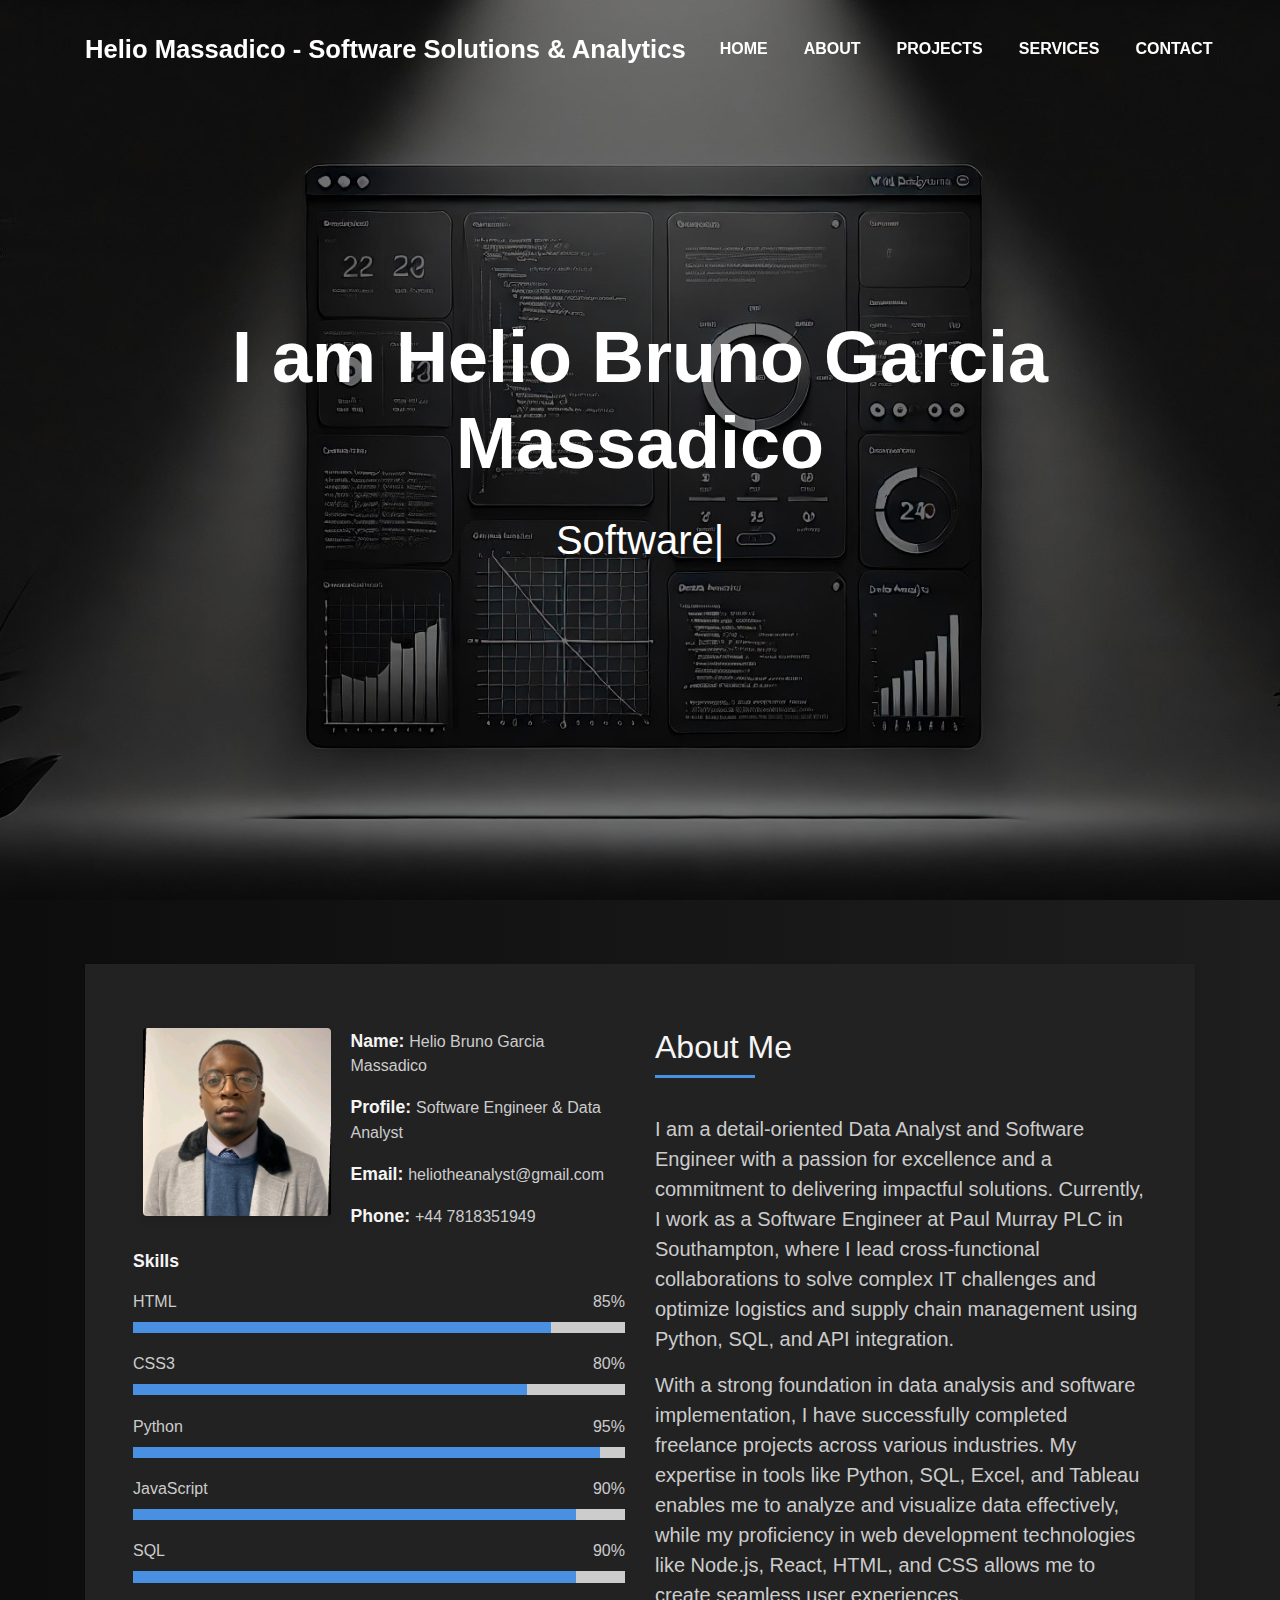
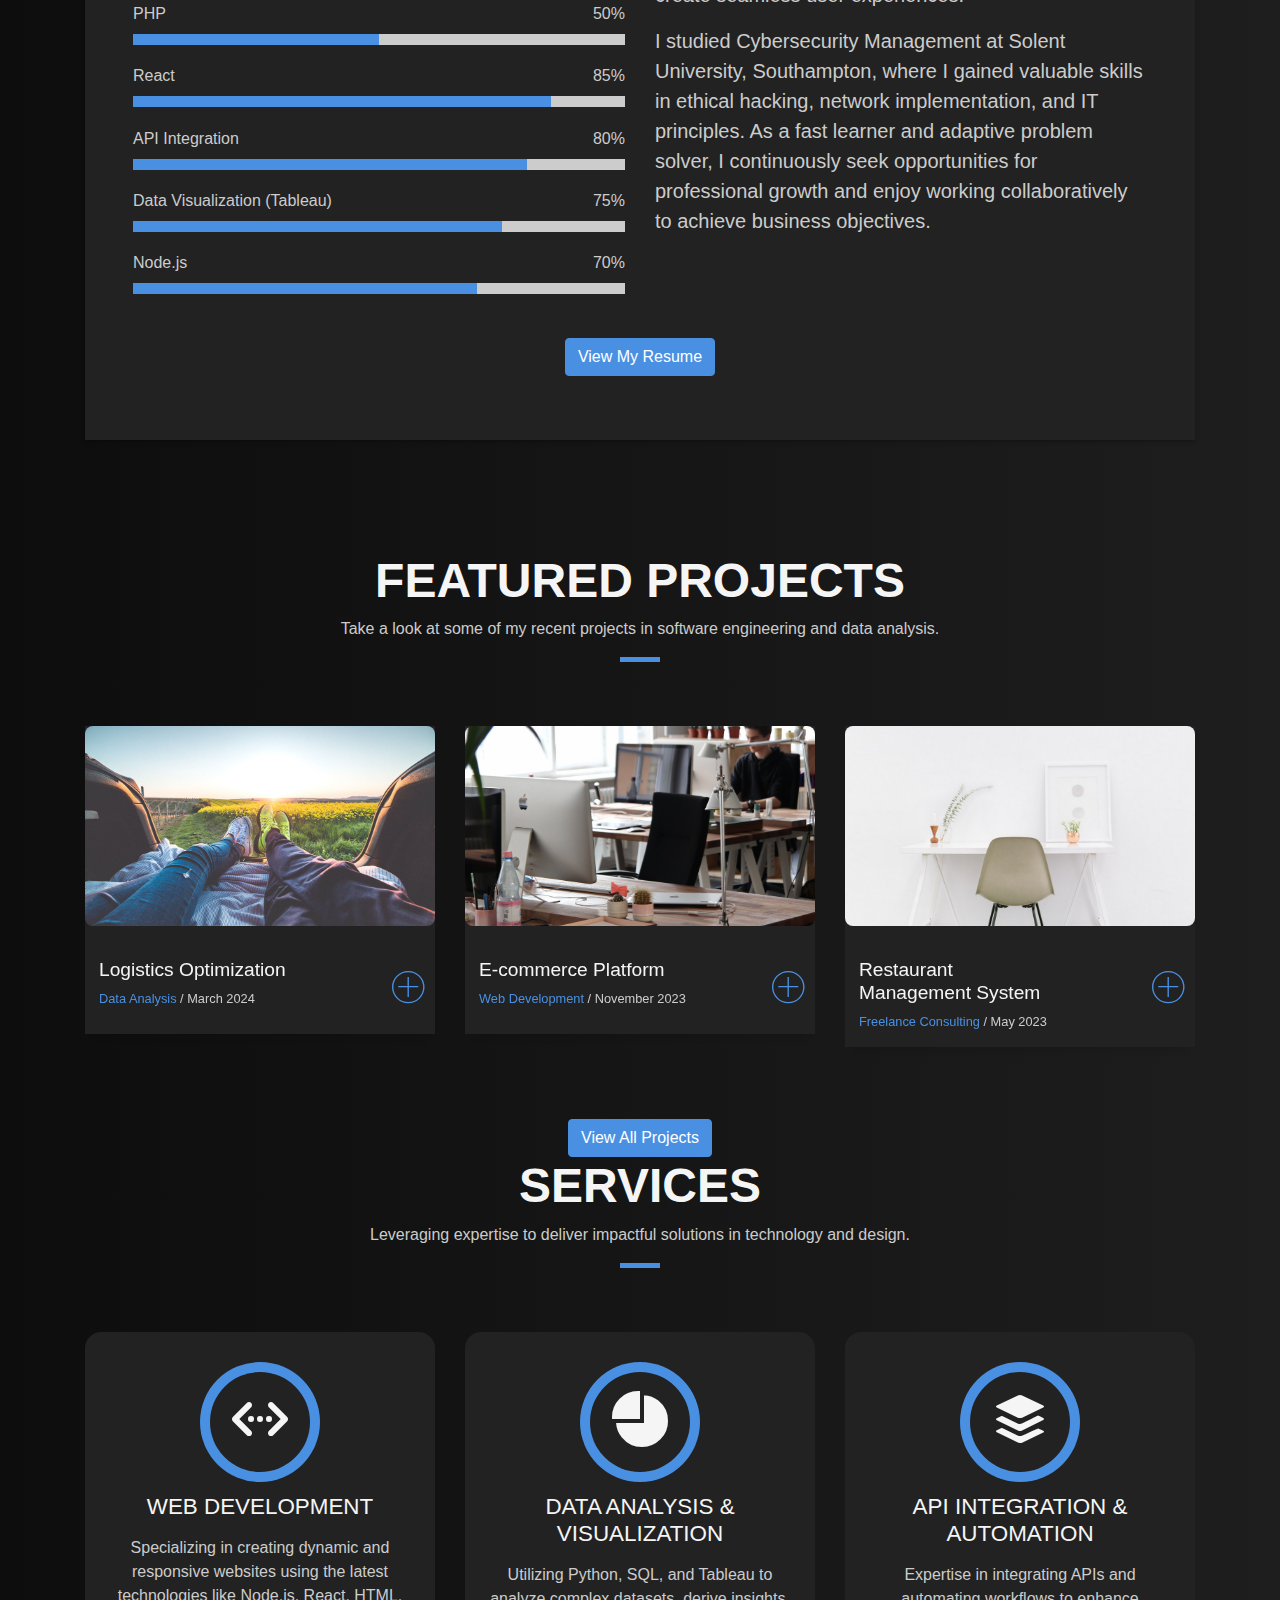
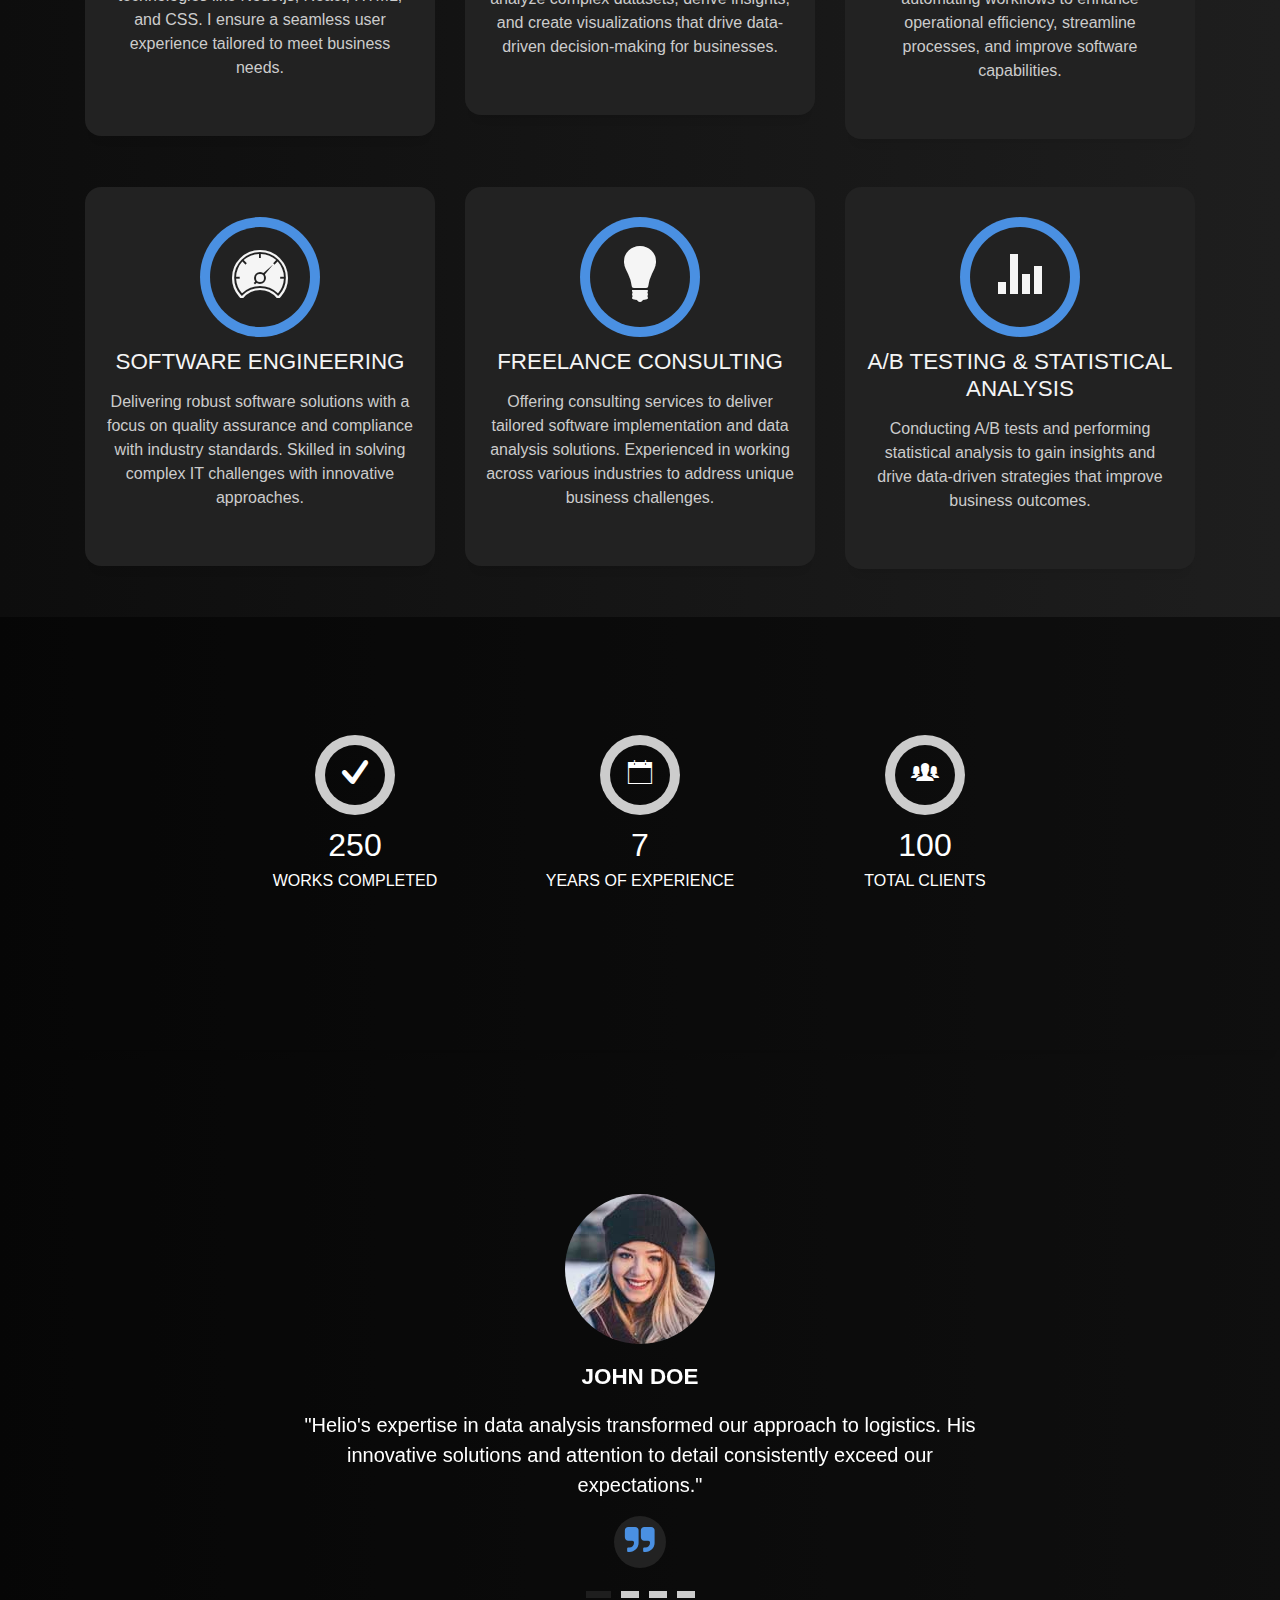
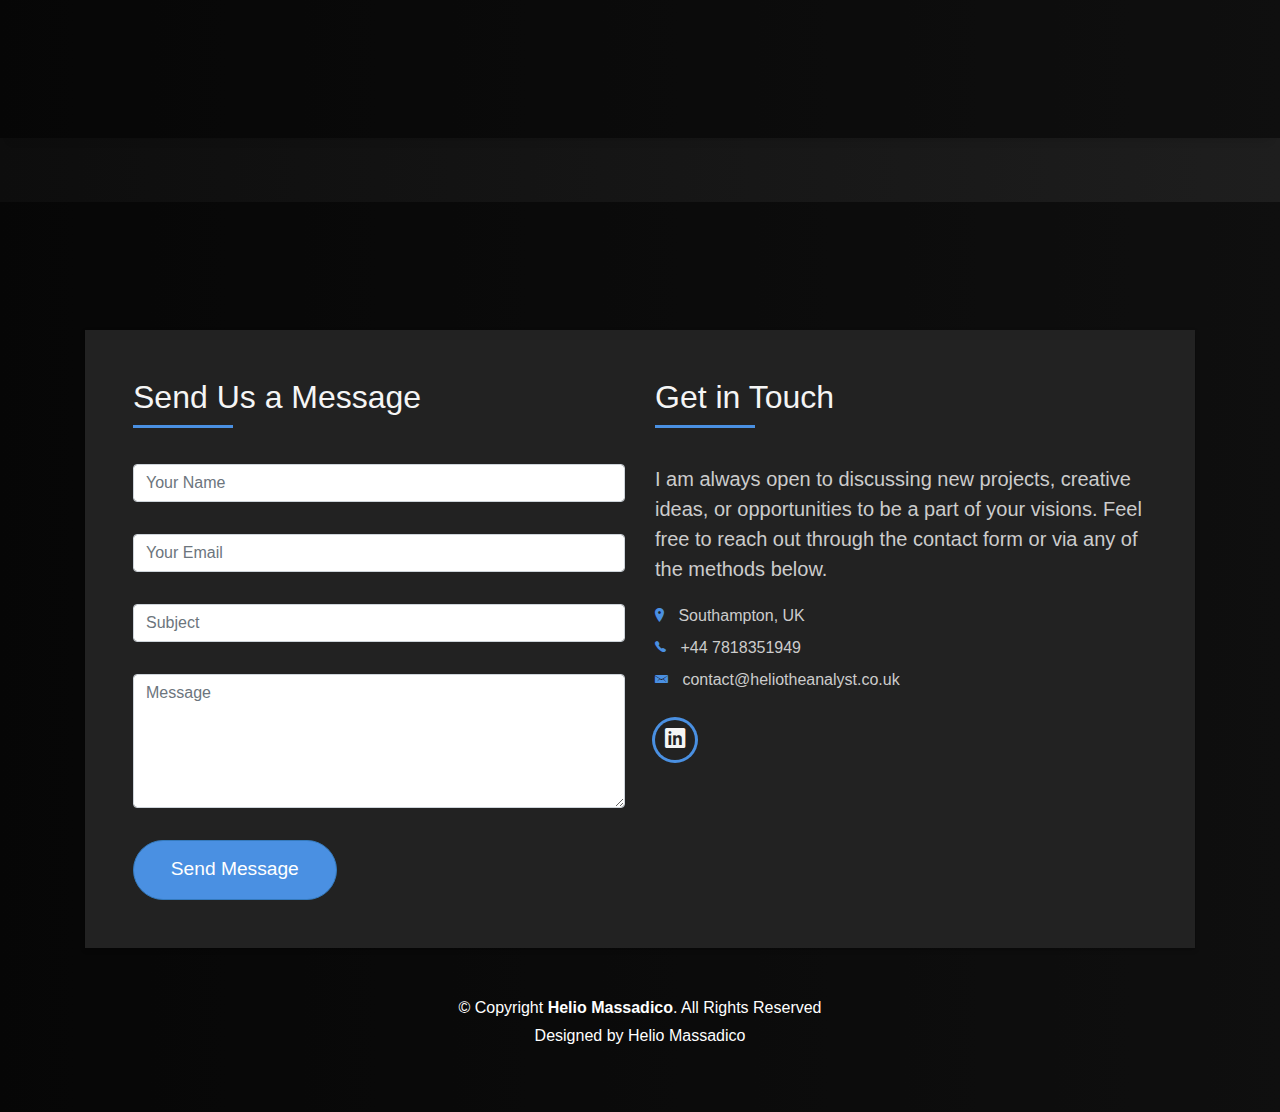
<file: index.html>
<!DOCTYPE html>
<html lang="en">

<head>
    <meta charset="utf-8">
    <title>Helio Massadico - Software Solutions & Analytics</title>
    <meta content="width=device-width, initial-scale=1.0" name="viewport">
    <meta content="Portfolio of Helio Garcia Massadico, showcasing software engineering and data analysis expertise"
        name="keywords">
    <meta
        content="Explore the professional portfolio of Helio Garcia Massadico, featuring innovative software solutions and data analytics projects."
        name="description">

    <!-- Favicons -->
    <link href="img/favicon_hm.ico" rel="icon">
    <link href="img/favicon_hm.ico" rel="favicon_hm">

    <!-- Bootstrap CSS File -->
    <link href="lib/bootstrap/css/bootstrap.min.css" rel="stylesheet">

    <!-- Libraries CSS Files -->
    <link href="lib/font-awesome/css/font-awesome.min.css" rel="stylesheet">
    <link href="lib/animate/animate.min.css" rel="stylesheet">
    <link href="lib/ionicons/css/ionicons.min.css" rel="stylesheet">
    <link href="lib/owlcarousel/assets/owl.carousel.min.css" rel="stylesheet">
    <link href="lib/lightbox/css/lightbox.min.css" rel="stylesheet">

    <!-- Main Stylesheet File -->
    <link href="css/style.css" rel="stylesheet">
</head>

<body id="page-top">

    <!--/ Nav Start /-->
    <nav class="navbar navbar-b navbar-trans navbar-expand-md fixed-top" id="mainNav">
        <div class="container">
            <a class="navbar-brand js-scroll" href="#page-top">Helio Massadico - Software Solutions & Analytics</a>
            <button class="navbar-toggler collapsed" type="button" data-toggle="collapse" data-target="#navbarDefault"
                aria-controls="navbarDefault" aria-expanded="false" aria-label="Toggle navigation">
                <span></span>
                <span></span>
                <span></span>
            </button>
            <div class="navbar-collapse collapse justify-content-end" id="navbarDefault">
                <ul class="navbar-nav">
                    <li class="nav-item">
                        <a class="nav-link js-scroll" href="index.html">Home</a>
                    </li>
                    <li class="nav-item">
                        <a class="nav-link js-scroll" href="index.html#about">About</a>
                    </li>
                    <li class="nav-item">
                        <a class="nav-link js-scroll " href="index.html#work">Projects</a>
                    </li>
                    <li class="nav-item">
                        <a class="nav-link js-scroll" href="index.html#service">Services</a>
                    </li>
                    <li class="nav-item">
                        <a class="nav-link js-scroll" href="index.html#contact">Contact</a>
                    </li>
                </ul>
            </div>
        </div>
    </nav>
    <!--/ Nav End /-->

    <!--/ Intro Skew Star /-->
    <div id="home" class="intro route bg-image" style="background-image: url(img/intro-bg.jpg)">
        <div class="overlay-itro"></div>
        <div class="intro-content display-table">
            <div class="table-cell">
                <div class="container">
                    <!--<p class="display-6 color-d">Hello, world!</p>-->
                    <h1 class="intro-title mb-4">I am Helio Bruno Garcia Massadico</h1>
                    <p class="intro-subtitle"><span class="text-slider-items">Software Engineer, Data Analyst, Python
                            Developer, SQL Expert, Web Developer, Freelance Consultant</span><strong
                            class="text-slider"></strong></p>
                    <!-- <p class="pt-3"><a class="btn btn-primary btn js-scroll px-4" href="#about" role="button">Learn More</a></p> -->
                </div>
            </div>
        </div>
    </div>
    <!--/ Intro Skew End /-->

    <section id="about" class="about-mf sect-pt4 route">
        <div class="container">
            <div class="row">
                <div class="col-sm-12">
                    <div id="box-shadow-container" class="box-shadow-full">
                        <div class="row">
                            <div class="col-md-6">
                                <div class="row">
                                    <div class="col-sm-6 col-md-5">
                                        <div class="about-img">
                                            <img src="img/me.jpg" class="img-fluid rounded b-shadow-a"
                                                alt="Photo of Helio Bruno Garcia Massadico, Software Engineer and Data Analyst">
                                        </div>
                                    </div>
                                    <div class="col-sm-6 col-md-7">
                                        <div class="about-info">
                                            <p><span class="title-s">Name: </span> <span>Helio Bruno Garcia
                                                    Massadico</span></p>
                                            <p><span class="title-s">Profile: </span> <span>Software Engineer & Data
                                                    Analyst</span></p>
                                            <p><span class="title-s">Email: </span>
                                                <span>heliotheanalyst@gmail.com</span>
                                            </p>
                                            <p><span class="title-s">Phone: </span> <span>+44 7818351949</span></p>
                                        </div>
                                    </div>
                                </div>
                                <div class="skill-mf">
                                    <p class="title-s">Skills</p>
                                    <span>HTML</span> <span class="pull-right">85%</span>
                                    <div class="progress">
                                        <div class="progress-bar" role="progressbar" style="width: 85%;"
                                            aria-valuenow="85" aria-valuemin="0" aria-valuemax="100"></div>
                                    </div>
                                    <span>CSS3</span> <span class="pull-right">80%</span>
                                    <div class="progress">
                                        <div class="progress-bar" role="progressbar" style="width: 80%"
                                            aria-valuenow="80" aria-valuemin="0" aria-valuemax="100"></div>
                                    </div>
                                    <span>Python</span> <span class="pull-right">95%</span>
                                    <div class="progress">
                                        <div class="progress-bar" role="progressbar" style="width: 95%"
                                            aria-valuenow="95" aria-valuemin="0" aria-valuemax="100"></div>
                                    </div>
                                    <span>JavaScript</span> <span class="pull-right">90%</span>
                                    <div class="progress">
                                        <div class="progress-bar" role="progressbar" style="width: 90%"
                                            aria-valuenow="90" aria-valuemin="0" aria-valuemax="100"></div>
                                    </div>
                                    <span>SQL</span> <span class="pull-right">90%</span>
                                    <div class="progress">
                                        <div class="progress-bar" role="progressbar" style="width: 90%"
                                            aria-valuenow="90" aria-valuemin="0" aria-valuemax="100"></div>
                                    </div>
                                    <span>PHP</span> <span class="pull-right">50%</span>
                                    <div class="progress">
                                        <div class="progress-bar" role="progressbar" style="width: 50%"
                                            aria-valuenow="50" aria-valuemin="0" aria-valuemax="100"></div>
                                    </div>
                                    <span>React</span> <span class="pull-right">85%</span>
                                    <div class="progress">
                                        <div class="progress-bar" role="progressbar" style="width: 85%"
                                            aria-valuenow="85" aria-valuemin="0" aria-valuemax="100"></div>
                                    </div>
                                    <span>API Integration</span> <span class="pull-right">80%</span>
                                    <div class="progress">
                                        <div class="progress-bar" role="progressbar" style="width: 80%"
                                            aria-valuenow="80" aria-valuemin="0" aria-valuemax="100"></div>
                                    </div>
                                    <span>Data Visualization (Tableau)</span> <span class="pull-right">75%</span>
                                    <div class="progress">
                                        <div class="progress-bar" role="progressbar" style="width: 75%"
                                            aria-valuenow="75" aria-valuemin="0" aria-valuemax="100"></div>
                                    </div>
                                    <span>Node.js</span> <span class="pull-right">70%</span>
                                    <div class="progress">
                                        <div class="progress-bar" role="progressbar" style="width: 70%"
                                            aria-valuenow="70" aria-valuemin="0" aria-valuemax="100"></div>
                                    </div>
                                </div>
                            </div>
                            <div class="col-md-6">
                                <div class="about-me pt-4 pt-md-0">
                                    <div class="title-box-2">
                                        <h5 class="title-left">
                                            About Me
                                        </h5>
                                    </div>
                                    <p class="lead">
                                        I am a detail-oriented Data Analyst and Software Engineer with a passion for
                                        excellence and a commitment to delivering impactful solutions. Currently, I work
                                        as a Software Engineer at Paul Murray PLC in Southampton, where I lead
                                        cross-functional collaborations to solve complex IT challenges and optimize
                                        logistics and supply chain management using Python, SQL, and API integration.
                                    </p>
                                    <p class="lead">
                                        With a strong foundation in data analysis and software implementation, I have
                                        successfully completed freelance projects across various industries. My
                                        expertise in tools like Python, SQL, Excel, and Tableau enables me to analyze
                                        and visualize data effectively, while my proficiency in web development
                                        technologies like Node.js, React, HTML, and CSS allows me to create seamless
                                        user experiences.
                                    </p>
                                    <p class="lead">
                                        I studied Cybersecurity Management at Solent University, Southampton, where I
                                        gained valuable skills in ethical hacking, network implementation, and IT
                                        principles. As a fast learner and adaptive problem solver, I continuously seek
                                        opportunities for professional growth and enjoy working collaboratively to
                                        achieve business objectives.
                                    </p>
                                    <!-- Additional content -->
                                </div>
                            </div>
                        </div>
                        <!-- Resume view button -->
                        <div class="pdf-reader mt-4 text-center">
                            <button id="viewResumeBtn" type="button" class="btn btn-primary" data-toggle="modal" data-target="#resumeModal">
                                View My Resume
                            </button>
    
                            <!-- Modal -->
                            <div class="modal fade show" id="resumeModal" tabindex="-1" role="dialog"
                                aria-labelledby="resumeModalLabel" aria-hidden="true">
                                <div class="modal-dialog modal-xl modal-dialog-centered" role="document">
                                    <div class="modal-content">
                                        <div class="modal-header">
                                            <h5 class="modal-title" id="resumeModalLabel">My Resume</h5>
                                            <button type="button" class="close" data-dismiss="modal" aria-label="Close">
                                                <span aria-hidden="true">&times;</span>
                                            </button>
                                        </div>
                                        <div class="modal-content">
                                            <div class="embed-responsive embed-responsive-16by9">
                                                <iframe class="embed-responsive-item" src="img/FINAL CV.pdf" allowfullscreen></iframe>
                                              </div>
                                        </div>
                                    </div>
                                </div>
                            </div>
                        </div>
                        <!-- End of resume view button -->
                    </div>
                </div>
            </div>
        </div>
    </section>


    <!--/ Section Projects Start /-->
    <section id="work" class="portfolio-mf sect-pt4 route">
        <div class="container">
            <div class="row">
                <div class="col-sm-12">
                    <div class="title-box text-center">
                        <h3 class="title-a">
                            Featured Projects
                        </h3>
                        <p class="subtitle-a">
                            Take a look at some of my recent projects in software engineering and data analysis.
                        </p>
                        <div class="line-mf"></div>
                    </div>
                </div>
            </div>
            <div class="row">
                <!-- Project 1 -->
                <div class="col-md-4">
                    <div class="work-box">
                        <a href="img/post-1.jpg" data-lightbox="gallery-mf">
                            <div class="work-img">
                                <img src="img/post-1.jpg" alt="Logistics Optimization" class="img-fluid">
                            </div>
                            <div class="work-content">
                                <div class="row">
                                    <div class="col-sm-8">
                                        <h2 class="w-title">Logistics Optimization</h2>
                                        <div class="w-more">
                                            <span class="w-ctegory">Data Analysis</span> / <span class="w-date">March
                                                2024</span>
                                        </div>
                                    </div>
                                    <div class="col-sm-4">
                                        <div class="w-like">
                                            <span class="ion-ios-plus-outline"></span>
                                        </div>
                                    </div>
                                </div>
                            </div>
                        </a>
                    </div>
                </div>
                <!-- Project 2 -->
                <div class="col-md-4">
                    <div class="work-box">
                        <a href="img/post-3.jpg" data-lightbox="gallery-mf">
                            <div class="work-img">
                                <img src="img/post-3.jpg" alt="E-commerce Platform" class="img-fluid">
                            </div>
                            <div class="work-content">
                                <div class="row">
                                    <div class="col-sm-8">
                                        <h2 class="w-title">E-commerce Platform</h2>
                                        <div class="w-more">
                                            <span class="w-ctegory">Web Development</span> / <span
                                                class="w-date">November 2023</span>
                                        </div>
                                    </div>
                                    <div class="col-sm-4">
                                        <div class="w-like">
                                            <span class="ion-ios-plus-outline"></span>
                                        </div>
                                    </div>
                                </div>
                            </div>
                        </a>
                    </div>
                </div>
                <!-- Project 3 -->
                <div class="col-md-4">
                    <div class="work-box">
                        <a href="img/work-2.jpg" data-lightbox="gallery-mf">
                            <div class="work-img">
                                <img src="img/work-2.jpg" alt="Restaurant Management System" class="img-fluid">
                            </div>
                            <div class="work-content">
                                <div class="row">
                                    <div class="col-sm-8">
                                        <h2 class="w-title">Restaurant Management System</h2>
                                        <div class="w-more">
                                            <span class="w-ctegory">Freelance Consulting</span> / <span
                                                class="w-date">May 2023</span>
                                        </div>
                                    </div>
                                    <div class="col-sm-4">
                                        <div class="w-like">
                                            <span class="ion-ios-plus-outline"></span>
                                        </div>
                                    </div>
                                </div>
                            </div>
                        </a>
                    </div>
                </div>
            </div>
            <div class="row">
                <div class="col-md-12 text-center mt-4">
                    <a href="projects.html" class="btn btn-primary">View All Projects</a>
                </div>
            </div>
        </div>
    </section>
    <!--/ Section Projects End /-->


    <!--/ Section Services Star /-->
    <section id="service" class="services-mf route">
        <div class="container">
            <div class="row">
                <div class="col-sm-12">
                    <div class="title-box text-center">
                        <h3 class="title-a">
                            Services
                        </h3>
                        <p class="subtitle-a">
                            Leveraging expertise to deliver impactful solutions in technology and design.
                        </p>
                        <div class="line-mf"></div>
                    </div>
                </div>
            </div>
            <div class="row">
                <div class="col-md-4">
                    <div class="service-box">
                        <div class="service-ico">
                            <span class="ico-circle"><i class="ion-code-working"></i></span>
                        </div>
                        <div class="service-content">
                            <h2 class="s-title">Web Development</h2>
                            <p class="s-description text-center">
                                Specializing in creating dynamic and responsive websites using the latest technologies
                                like Node.js, React, HTML, and CSS.
                                I ensure a seamless user experience tailored to meet business needs.
                            </p>
                        </div>
                    </div>
                </div>
                <div class="col-md-4">
                    <div class="service-box">
                        <div class="service-ico">
                            <span class="ico-circle"><i class="ion-pie-graph"></i></span>
                        </div>
                        <div class="service-content">
                            <h2 class="s-title">Data Analysis & Visualization</h2>
                            <p class="s-description text-center">
                                Utilizing Python, SQL, and Tableau to analyze complex datasets, derive insights, and
                                create visualizations that drive data-driven decision-making for businesses.
                            </p>
                        </div>
                    </div>
                </div>
                <div class="col-md-4">
                    <div class="service-box">
                        <div class="service-ico">
                            <span class="ico-circle"><i class="ion-social-buffer"></i></span>
                        </div>
                        <div class="service-content">
                            <h2 class="s-title">API Integration & Automation</h2>
                            <p class="s-description text-center">
                                Expertise in integrating APIs and automating workflows to enhance operational
                                efficiency, streamline processes, and improve software capabilities.
                            </p>
                        </div>
                    </div>
                </div>
                <div class="col-md-4">
                    <div class="service-box">
                        <div class="service-ico">
                            <span class="ico-circle"><i class="ion-ios-speedometer"></i></span>
                        </div>
                        <div class="service-content">
                            <h2 class="s-title">Software Engineering</h2>
                            <p class="s-description text-center">
                                Delivering robust software solutions with a focus on quality assurance and compliance
                                with industry standards.
                                Skilled in solving complex IT challenges with innovative approaches.
                            </p>
                        </div>
                    </div>
                </div>
                <div class="col-md-4">
                    <div class="service-box">
                        <div class="service-ico">
                            <span class="ico-circle"><i class="ion-lightbulb"></i></span>
                        </div>
                        <div class="service-content">
                            <h2 class="s-title">Freelance Consulting</h2>
                            <p class="s-description text-center">
                                Offering consulting services to deliver tailored software implementation and data
                                analysis solutions.
                                Experienced in working across various industries to address unique business challenges.
                            </p>
                        </div>
                    </div>
                </div>
                <div class="col-md-4">
                    <div class="service-box">
                        <div class="service-ico">
                            <span class="ico-circle"><i class="ion-stats-bars"></i></span>
                        </div>
                        <div class="service-content">
                            <h2 class="s-title">A/B Testing & Statistical Analysis</h2>
                            <p class="s-description text-center">
                                Conducting A/B tests and performing statistical analysis to gain insights and drive
                                data-driven strategies that improve business outcomes.
                            </p>
                        </div>
                    </div>
                </div>
            </div>
        </div>
    </section>
    <!--/ Section Services End /-->


    <div class="section-counter paralax-mf bg-image" style="background-image: url(img/counters-bg.jpg)">
        <div class="overlay-mf"></div>
        <div class="container">
            <div class="row justify-content-center text-center ">
                <div class="col-sm-3 col-lg-3">
                    <div class="counter-box pt-4 pt-md-0 ">
                        <div class="counter-ico">
                            <span class="ico-circle"><i class="ion-checkmark-round"></i></span>
                        </div>
                        <div class="counter-num">
                            <p class="counter">250</p>
                            <span class="counter-text">WORKS COMPLETED</span>
                        </div>
                    </div>
                </div>
                <div class="col-sm-3 col-lg-3">
                    <div class="counter-box pt-4 pt-md-0">
                        <div class="counter-ico">
                            <span class="ico-circle"><i class="ion-ios-calendar-outline"></i></span>
                        </div>
                        <div class="counter-num">
                            <p class="counter">7</p>
                            <span class="counter-text">YEARS OF EXPERIENCE</span>
                        </div>
                    </div>
                </div>
                <div class="col-sm-3 col-lg-3">
                    <div class="counter-box pt-4 pt-md-0">
                        <div class="counter-ico">
                            <span class="ico-circle"><i class="ion-ios-people"></i></span>
                        </div>
                        <div class="counter-num">
                            <p class="counter">100</p>
                            <span class="counter-text">TOTAL CLIENTS</span>
                        </div>
                    </div>
                </div>               
            </div>
        </div>
    </div>

    <!-- / Section Portfolio Star /-->
    <!-- <section id="work" class="portfolio-mf sect-pt4 route">
        <div class="container">
            <div class="row">
                <div class="col-sm-12">
                    <div class="title-box text-center">
                        <h3 class="title-a">
                            Portfolio
                        </h3>
                        <p class="subtitle-a">
                            Showcasing projects that highlight my skills in software engineering, data analysis, and web
                            development.
                        </p>
                        <div class="line-mf"></div>
                    </div>
                </div>
            </div>
            <div class="row">
                <div class="col-md-4">
                    <div class="work-box">
                        <a href="img/post-1.jpg" data-lightbox="gallery-mf">
                            <div class="work-img">
                                <img src="img/post-1.jpg" alt="Logistics Optimization" class="img-fluid">
                            </div>
                            <div class="work-content">
                                <div class="row">
                                    <div class="col-sm-8">
                                        <h2 class="w-title">Logistics Optimization</h2>
                                        <div class="w-more">
                                            <span class="w-ctegory">Software Engineering</span> / <span
                                                class="w-date">March 2024</span>
                                        </div>
                                    </div>
                                    <div class="col-sm-4">
                                        <div class="w-like">
                                            <span class="ion-ios-plus-outline"></span>
                                        </div>
                                    </div>
                                </div>
                            </div>
                        </a>
                    </div>
                </div>
                <div class="col-md-4">
                    <div class="work-box">
                        <a href="img/post-3.jpg" data-lightbox="gallery-mf">
                            <div class="work-img">
                                <img src="img/post-3.jpg" alt="Data Analysis Dashboard" class="img-fluid">
                            </div>
                            <div class="work-content">
                                <div class="row">
                                    <div class="col-sm-8">
                                        <h2 class="w-title">Data Analysis Dashboard</h2>
                                        <div class="w-more">
                                            <span class="w-ctegory">Data Analysis & Visualization</span> / <span
                                                class="w-date">January 2024</span>
                                        </div>
                                    </div>
                                    <div class="col-sm-4">
                                        <div class="w-like">
                                            <span class="ion-ios-plus-outline"></span>
                                        </div>
                                    </div>
                                </div>
                            </div>
                        </a>
                    </div>
                </div>
                <div class="col-md-4">
                    <div class="work-box">
                        <a href="img/work-2.jpg" data-lightbox="gallery-mf">
                            <div class="work-img">
                                <img src="img/work-2.jpg" alt="E-commerce Platform" class="img-fluid">
                            </div>
                            <div class="work-content">
                                <div class="row">
                                    <div class="col-sm-8">
                                        <h2 class="w-title">E-commerce Platform</h2>
                                        <div class="w-more">
                                            <span class="w-ctegory">Web Development</span> / <span
                                                class="w-date">November 2023</span>
                                        </div>
                                    </div>
                                    <div class="col-sm-4">
                                        <div class="w-like">
                                            <span class="ion-ios-plus-outline"></span>
                                        </div>
                                    </div>
                                </div>
                            </div>
                        </a>
                    </div>
                </div>
                <div class="col-md-4">
                    <div class="work-box">
                        <a href="img/work-5.jpg" data-lightbox="gallery-mf">
                            <div class="work-img">
                                <img src="img/work-5.jpg" alt="API Integration" class="img-fluid">
                            </div>
                            <div class="work-content">
                                <div class="row">
                                    <div class="col-sm-8">
                                        <h2 class="w-title">API Integration</h2>
                                        <div class="w-more">
                                            <span class="w-ctegory">Software Engineering</span> / <span
                                                class="w-date">July 2023</span>
                                        </div>
                                    </div>
                                    <div class="col-sm-4">
                                        <div class="w-like">
                                            <span class="ion-ios-plus-outline"></span>
                                        </div>
                                    </div>
                                </div>
                            </div>
                        </a>
                    </div>
                </div>
                <div class="col-md-4">
                    <div class="work-box">
                        <a href="img/work-5.jpg" data-lightbox="gallery-mf">
                            <div class="work-img">
                                <img src="img/work-5.jpg" alt="Restaurant Management System" class="img-fluid">
                            </div>
                            <div class="work-content">
                                <div class="row">
                                    <div class="col-sm-8">
                                        <h2 class="w-title">Restaurant Management System</h2>
                                        <div class="w-more">
                                            <span class="w-ctegory">Freelance Consulting</span> / <span
                                                class="w-date">May 2023</span>
                                        </div>
                                    </div>
                                    <div class="col-sm-4">
                                        <div class="w-like">
                                            <span class="ion-ios-plus-outline"></span>
                                        </div>
                                    </div>
                                </div>
                            </div>
                        </a>
                    </div>
                </div>
                <div class="col-md-4">
                    <div class="work-box">
                        <a href="img/work-5.jpg" data-lightbox="gallery-mf">
                            <div class="work-img">
                                <img src="img/work-5.jpg" alt="Statistical Analysis Tools" class="img-fluid">
                            </div>
                            <div class="work-content">
                                <div class="row">
                                    <div class="col-sm-8">
                                        <h2 class="w-title">Statistical Analysis Tools</h2>
                                        <div class="w-more">
                                            <span class="w-ctegory">Data Analysis</span> / <span class="w-date">February
                                                2024</span>
                                        </div>
                                    </div>
                                    <div class="col-sm-4">
                                        <div class="w-like">
                                            <span class="ion-ios-plus-outline"></span>
                                        </div>
                                    </div>
                                </div>
                            </div>
                        </a>
                    </div>
                </div>
            </div>
        </div>
    </section> -->
    <!--/ Section Portfolio End / -->

    <!--/ Section Testimonials Star /-->
    <div class="testimonials paralax-mf bg-image" style="background-image: url(img/overlay-bg.jpg)">
        <div class="overlay-mf"></div>
        <div class="container">
            <div class="row">
                <div class="col-md-12">
                    <div id="testimonial-mf" class="owl-carousel owl-theme">
                        <div class="testimonial-box">
                            <div class="author-test">
                                <img src="img/testimonial-4.jpg" alt="John Doe" class="rounded-circle b-shadow-a">
                                <span class="author">John Doe</span>
                            </div>
                            <div class="content-test">
                                <p class="description lead">
                                    "Helio's expertise in data analysis transformed our approach to logistics. His
                                    innovative solutions and attention to detail consistently exceed our expectations."
                                </p>
                                <span class="comit"><i class="fa fa-quote-right"></i></span>
                            </div>
                        </div>
                        <div class="testimonial-box">
                            <div class="author-test">
                                <img src="img/testimonial-2.jpg" alt="Emily Clarke" class="rounded-circle b-shadow-a">
                                <span class="author">Emily Clarke</span>
                            </div>
                            <div class="content-test">
                                <p class="description lead">
                                    "Working with Helio was a pleasure. His proficiency in Python and SQL helped
                                    streamline our operations, leading to significant efficiency gains."
                                </p>
                                <span class="comit"><i class="fa fa-quote-right"></i></span>
                            </div>
                        </div>
                        <div class="testimonial-box">
                            <div class="author-test">
                                <img src="img/testimonial-2.jpg" alt="David Smith" class="rounded-circle b-shadow-a">
                                <span class="author">David Smith</span>
                            </div>
                            <div class="content-test">
                                <p class="description lead">
                                    "Helio's ability to adapt and solve complex problems makes him a valuable asset to
                                    any team. His work on our web development project was outstanding."
                                </p>
                                <span class="comit"><i class="fa fa-quote-right"></i></span>
                            </div>
                        </div>
                        <div class="testimonial-box">
                            <div class="author-test">
                                <img src="img/testimonial-4.jpg" alt="Sarah Brown" class="rounded-circle b-shadow-a">
                                <span class="author">Sarah Brown</span>
                            </div>
                            <div class="content-test">
                                <p class="description lead">
                                    "Helio's dedication to quality assurance and software engineering has greatly
                                    improved our product offerings. His insights are always spot on."
                                </p>
                                <span class="comit"><i class="fa fa-quote-right"></i></span>
                            </div>
                        </div>
                    </div>
                </div>
            </div>
        </div>
    </div>







    <!--/ Section Contact-Footer Star /-->
    <section class="paralax-mf footer-paralax bg-image sect-mt4 route"
        style="background-image: url(img/overlay-bg.jpg)">
        <div class="overlay-mf"></div>
        <div class="container">
            <div class="row">
                <div class="col-sm-12">
                    <div class="contact-mf">
                        <div id="contact" class="box-shadow-full">
                            <div class="row">
                                <div class="col-md-6">
                                    <div class="title-box-2">
                                        <h5 class="title-left">
                                            Send Us a Message
                                        </h5>
                                    </div>
                                    <div>
                                        <form action="contactform/contactform.php" method="post" role="form"
                                            class="contactForm">
                                            <div id="sendmessage">Your message has been sent. Thank you!</div>
                                            <div id="errormessage"></div>
                                            <div class="row">
                                                <div class="col-md-12 mb-3">
                                                    <div class="form-group">
                                                        <input type="text" name="name" class="form-control" id="name"
                                                            placeholder="Your Name" data-rule="minlen:4"
                                                            data-msg="Please enter at least 4 chars" />
                                                        <div class="validation"></div>
                                                    </div>
                                                </div>
                                                <div class="col-md-12 mb-3">
                                                    <div class="form-group">
                                                        <input type="email" class="form-control" name="email" id="email"
                                                            placeholder="Your Email" data-rule="email"
                                                            data-msg="Please enter a valid email" />
                                                        <div class="validation"></div>
                                                    </div>
                                                </div>
                                                <div class="col-md-12 mb-3">
                                                    <div class="form-group">
                                                        <input type="text" class="form-control" name="subject"
                                                            id="subject" placeholder="Subject" data-rule="minlen:8"
                                                            data-msg="Please enter at least 8 chars of subject" />
                                                        <div class="validation"></div>
                                                    </div>
                                                </div>
                                                <div class="col-md-12 mb-3">
                                                    <div class="form-group">
                                                        <textarea class="form-control" name="message" rows="5"
                                                            data-rule="required"
                                                            data-msg="Please write something for us"
                                                            placeholder="Message"></textarea>
                                                        <div class="validation"></div>
                                                    </div>
                                                </div>
                                                <div class="col-md-12">
                                                    <button type="submit"
                                                        class="button button-a button-big button-rouded">Send
                                                        Message</button>
                                                </div>
                                            </div>
                                        </form>
                                    </div>
                                </div>
                                <div class="col-md-6">
                                    <div class="title-box-2 pt-4 pt-md-0">
                                        <h5 class="title-left">
                                            Get in Touch
                                        </h5>
                                    </div>
                                    <div class="more-info">
                                        <p class="lead">
                                            I am always open to discussing new projects, creative ideas, or
                                            opportunities to be a part of your visions.
                                            Feel free to reach out through the contact form or via any of the methods
                                            below.
                                        </p>
                                        <ul class="list-ico">
                                            <li><span class="ion-ios-location"></span> Southampton, UK</li>
                                            <li><span class="ion-ios-telephone"></span> +44 7818351949</li>
                                            <li><span class="ion-email"></span> contact@heliotheanalyst.co.uk</li>
                                        </ul>
                                    </div>
                                    <div class="socials">
                                        <ul>
                                            <li><a href="https://www.linkedin.com/in/helio-bruno-garcia-massadico"><span
                                                        class="ico-circle"><i
                                                            class="ion-social-linkedin"></i></span></a></li>
                                        </ul>
                                    </div>
                                </div>
                            </div>
                        </div>
                    </div>
                </div>
            </div>
        </div>
        <footer>
            <div class="container">
                <div class="row">
                    <div class="col-sm-12">
                        <div class="copyright-box">
                            <p class="copyright">&copy; Copyright <strong>Helio Massadico</strong>. All Rights Reserved
                            </p>
                            <div class="credits">

                                Designed by Helio Massadico</a>
                            </div>
                        </div>
                    </div>
                </div>
            </div>
        </footer>
    </section>
    <!--/ Section Contact-footer End /-->


    <a href="#" class="back-to-top"><i class="fa fa-chevron-up"></i></a>
    <div id="preloader"></div>

    <!-- JavaScript Libraries -->
    <script src="lib/jquery/jquery.min.js"></script>
    <script src="lib/jquery/jquery-migrate.min.js"></script>
    <script src="lib/popper/popper.min.js"></script>
    <script src="lib/bootstrap/js/bootstrap.min.js"></script>
    <script src="lib/easing/easing.min.js"></script>
    <script src="lib/counterup/jquery.waypoints.min.js"></script>
    <script src="lib/counterup/jquery.counterup.js"></script>
    <script src="lib/owlcarousel/owl.carousel.min.js"></script>
    <script src="lib/lightbox/js/lightbox.min.js"></script>
    <script src="lib/typed/typed.min.js"></script>
    <!-- Contact Form JavaScript File -->
    <script src="contactform/contactform.js"></script>

    <!-- Template Main Javascript File -->
    <script src="js/main.js"></script>
    <script>
       document.addEventListener("DOMContentLoaded", function() {
        var viewResumeBtn = document.getElementById("viewResumeBtn");
        var boxShadowContainer = document.querySelector(".box-shadow-full");

        // Check if the elements exist before proceeding
        if (viewResumeBtn && boxShadowContainer) {
            // Remove the box-shadow-full class when the resume is viewed
            viewResumeBtn.addEventListener("click", function() {
                boxShadowContainer.classList.remove("box-shadow-full");
            });

            // Add the box-shadow-full class back when the modal is closed
            $('#resumeModal').on('hidden.bs.modal', function () {
                boxShadowContainer.classList.add("box-shadow-full");
            });
        } else {
            console.error("Elements not found. Ensure that the 'viewResumeBtn' element exists and the class 'box-shadow-full' is correctly referenced.");
        }
    });


    </script>
</body>

</html>
</file>
<file: css/style.css>
body {
  background: linear-gradient(to left, #1e1e1e 0%, #0d0d0d 100%);
  color: #cccccc;
}

h1,
h2,
h3,
h4,
h5,
h6 {
  color: #f5f5f5;
}

.card-img-top {
  height: 200px;
  object-fit: cover;
}

.card-body {
  overflow: hidden;
  background-color: #222222;
  color: #cccccc;
}

.card-title {
  font-size: 1.25rem;
  font-weight: bold;
}

.card-text {
  font-size: 1rem;
  color: #bbbbbb;
}

.btn-primary {
  background-color: #4a90e2;
  border-color: #4a90e2;
}

.btn-primary:hover {
  background-color: #357ABD;
  border-color: #357ABD;
}

a {
  color: #f5f5f5;
  transition: all 0.5s ease-in-out;
}

a:hover {
  color: #4a90e2;
  text-decoration: none;
  transition: all 0.5s ease-in-out;
}

.p-r {
  position: relative;
}

.color-a {
  color: #4a90e2;
}

.color-d {
  color: #f5f5f5;
}

.color-text-a {
  color: #cccccc;
}

.box-shadow,
.paralax-mf,
.service-box,
.work-box,
.card-blog {
  box-shadow: 0 13px 8px -10px rgba(0, 0, 0, 0.1);
}

.box-shadow-a,
.button:hover {
  box-shadow: 0 0 0 4px #4a90e2;
}

.display-5 {
  font-size: 2.5rem;
  font-weight: 300;
  line-height: 1.1;
}

.display-6 {
  font-size: 2rem;
  font-weight: 300;
  line-height: 1.1;
}

.avatar {
  width: 32px;
  height: 32px;
  margin-right: 4px;
  overflow: hidden;
}

.bg-image {
  background-repeat: no-repeat;
  background-attachment: fixed;
  background-size: cover;
  background-position: center center;
}

.overlay-mf {
  background-color: rgba(0, 0, 0, 0.7);
}

.overlay-mf {
  position: absolute;
  top: 0;
  left: 0px;
  padding: 0;
  height: 100%;
  width: 100%;
  opacity: .7;
}

.paralax-mf {
  position: relative;
  padding: 8rem 0;
}

.display-table {
  width: 100%;
  height: 100%;
  display: table;
}

.table-cell {
  display: table-cell;
  vertical-align: middle;
}

/*--/ Sections /--*/

.sect-4 {
  padding: 4rem 0;
}

.sect-pt4 {
  padding-top: 4rem;
}

.sect-mt4 {
  margin-top: 4rem;
}

/*--/ Title s /--*/

.title-s {
  font-weight: 600;
  color: #f5f5f5;
  font-size: 1.1rem;
}

/*--/ Title A /--*/

.title-box {
  margin-bottom: 4rem;
}

.title-a {
  font-size: 3rem;
  font-weight: bold;
  text-transform: uppercase;
}

.subtitle-a {
  color: #cccccc;
}

.line-mf {
  width: 40px;
  height: 5px;
  background-color: #4a90e2;
  margin: 0 auto;
}

/*--/ Title Left /--*/

.title-box-2 {
  margin-bottom: 3rem;
}

.title-left {
  font-size: 2rem;
  position: relative;
}

.title-left:before {
  content: '';
  position: absolute;
  height: 3px;
  background-color: #4a90e2;
  width: 100px;
  bottom: -12px;
}

/*------/ Box /------*/

.box-pl2 {
  padding-left: 2rem;
}

.box-shadow-full {
  padding: 3rem 1.25rem;
  position: relative;
  background-color: #222222;
  margin-bottom: 3rem;
  z-index: 2;
  box-shadow: 0 1px 1px 0 rgba(0, 0, 0, 0.06), 0 2px 5px 0 rgba(0, 0, 0, 0.2);
}

/*------/ Socials /------*/

.socials {
  padding: 1.5rem 0;
}

.socials ul li {
  display: inline-block;
}

.socials .ico-circle {
  height: 40px;
  width: 40px;
  font-size: 1.7rem;
  border-radius: 50%;
  line-height: 1.4;
  margin: 0 15px 0 0;
  box-shadow: 0 0 0 3px #4a90e2;
  transition: all 500ms ease;
}

.socials .ico-circle:hover {
  background-color: #4a90e2;
  color: #fff;
  box-shadow: 0 0 0 3px #357ABD;
  transition: all 500ms ease;
}

/*------/ Ul resect /------*/

.ul-resect,
.socials ul,
.list-ico,
.blog-wrapper .post-meta ul,
.box-comments .list-comments,
.widget-sidebar .list-sidebar,
.widget-tags ul {
  list-style: none;
  padding-left: 0;
  margin-bottom: 0;
}

.list-ico {
  line-height: 2;
}

.list-ico span {
  color: #4a90e2;
  margin-right: 10px;
}

/*------/ Ico Circle /------*/

.ico-circle {
  height: 100px;
  width: 100px;
  font-size: 2rem;
  border-radius: 50%;
  line-height: 1.55;
  margin: 0 auto;
  text-align: center;
  box-shadow: 0 0 0 10px #4a90e2;
  display: block;
}

/*------/ Owl Carousel /------*/

.owl-theme .owl-dots {
  text-align: center;
  margin-top: 18px;
}

.owl-theme .owl-dots .owl-dot {
  display: inline-block;
}

.owl-theme .owl-dots .owl-dot span {
  width: 18px;
  height: 7px;
  margin: 5px 5px;
  background: #cccccc;
  border: 0px solid #cccccc;
  display: block;
  transition: all 0.6s ease-in-out;
  cursor: pointer;
}

.owl-theme .owl-dots .owl-dot:hover span {
  background-color: #cccccc;
}

.owl-theme .owl-dots .owl-dot.active span {
  background-color: #1e1e1e;
  width: 25px;
}

/*--/ Scrolltop s /--*/

.scrolltop-mf {
  position: relative;
  display: none;
}

.scrolltop-mf span {
  z-index: 999;
  position: fixed;
  width: 42px;
  height: 42px;
  background-color: #4a90e2;
  opacity: .7;
  font-size: 1.6rem;
  line-height: 1.5;
  text-align: center;
  color: #fff;
  top: auto;
  left: auto;
  right: 30px;
  bottom: 50px;
  cursor: pointer;
  border-radius: 50%;
}

/* Back to top button */

.back-to-top {
  position: fixed;
  display: none;
  background: #4a90e2;
  color: #fff;
  width: 44px;
  height: 44px;
  text-align: center;
  line-height: 1;
  font-size: 16px;
  border-radius: 50%;
  right: 15px;
  bottom: 15px;
  transition: background 0.5s;
  z-index: 11;
}

.back-to-top i {
  padding-top: 12px;
  color: #fff;
}

/* Preloader */

#preloader {
  position: fixed;
  top: 0;
  left: 0;
  right: 0;
  bottom: 0;
  z-index: 9999;
  overflow: hidden;
  background: #0d0d0d;
}

#preloader:before {
  content: "";
  position: fixed;
  top: calc(50% - 30px);
  left: calc(50% - 30px);
  border: 6px solid #333333;
  border-top: 6px solid #4a90e2;
  border-radius: 50%;
  width: 60px;
  height: 60px;
  -webkit-animation: animate-preloader 1s linear infinite;
  animation: animate-preloader 1s linear infinite;
}

@-webkit-keyframes animate-preloader {
  0% {
    -webkit-transform: rotate(0deg);
    transform: rotate(0deg);
  }

  100% {
    -webkit-transform: rotate(360deg);
    transform: rotate(360deg);
  }
}

@keyframes animate-preloader {
  0% {
    -webkit-transform: rotate(0deg);
    transform: rotate(0deg);
  }

  100% {
    -webkit-transform: rotate(360deg);
    transform: rotate(360deg);
  }
}

.about-img img {
  max-width: 100%; /* Ensures the image doesn't overflow the container */
  height: auto;    /* Maintains aspect ratio */
  border-radius: 10px; /* Custom rounded corners */
  box-shadow: 0 4px 8px rgba(0, 0, 0, 0.1); /* Custom shadow */
}

/*======================================
//--//-->   NAVBAR
======================================*/

.navbar-b {
  transition: all .5s ease-in-out;
  background-color: transparent;
  padding-top: 1.563rem;
  padding-bottom: 1.563rem;
}

.navbar-b.navbar-reduce {
  box-shadow: 0px 6px 9px 0px rgba(0, 0, 0, 0.06);
}

.navbar-b.navbar-trans .nav-item,
.navbar-b.navbar-reduce .nav-item {
  position: relative;
  padding-right: 10px;
  padding-left: 0;
}

.navbar-b.navbar-trans .nav-link,
.navbar-b.navbar-reduce .nav-link {
  color: #fff;
  text-transform: uppercase;
  font-weight: 600;
}

.navbar-b.navbar-trans .nav-link:before,
.navbar-b.navbar-reduce .nav-link:before {
  content: '';
  position: absolute;
  margin-left: 0px;
  width: 0%;
  bottom: 0;
  left: 0;
  height: 2px;
  transition: all 500ms ease;
}

.navbar-b.navbar-trans .nav-link:hover,
.navbar-b.navbar-reduce .nav-link:hover {
  color: #4a90e2;
}

.navbar-b.navbar-trans .nav-link:hover:before,
.navbar-b.navbar-reduce .nav-link:hover:before {
  width: 35px;
}

.navbar-b.navbar-trans .show > .nav-link:before,
.navbar-b.navbar-trans .active > .nav-link:before,
.navbar-b.navbar-trans .nav-link.show:before,
.navbar-b.navbar-trans .nav-link.active:before,
.navbar-b.navbar-reduce .show > .nav-link:before,
.navbar-b.navbar-reduce .active > .nav-link:before,
.navbar-b.navbar-reduce .nav-link.show:before,
.navbar-b.navbar-reduce .nav-link.active:before {
  width: 35px;
}

.navbar-b.navbar-trans .nav-link:before {
  background-color: #fff;
}

.navbar-b.navbar-trans .nav-link:hover {
  color: #fff;
}

.navbar-b.navbar-trans .show > .nav-link,
.navbar-b.navbar-trans .active > .nav-link,
.navbar-b.navbar-trans .nav-link.show,
.navbar-b.navbar-trans .nav-link.active {
  color: #fff;
}

.navbar-b.navbar-reduce {
  transition: all .5s ease-in-out;
  background-color: #0d0d0d;
  padding-top: 15px;
  padding-bottom: 15px;
}

.navbar-b.navbar-reduce .nav-link {
  color: #4a90e2;
}

.navbar-b.navbar-reduce .nav-link:before {
  background-color: #4a90e2;
}

.navbar-b.navbar-reduce .nav-link:hover {
  color: #4a90e2;
}

.navbar-b.navbar-reduce .show > .nav-link,
.navbar-b.navbar-reduce .active > .nav-link,
.navbar-b.navbar-reduce .nav-link.show,
.navbar-b.navbar-reduce .nav-link.active {
  color: #4a90e2;
}

.navbar-b.navbar-reduce .navbar-brand {
  color: #4a90e2;
}

.navbar-b.navbar-reduce .navbar-toggler span {
  background-color: #cccccc;
}

.navbar-b .navbar-brand {
  color: #fff;
  font-size: 1.6rem;
  font-weight: 600;
}

.navbar-b .navbar-nav .dropdown-item.show .dropdown-menu,
.navbar-b .dropdown.show .dropdown-menu,
.navbar-b .dropdown-btn.show .dropdown-menu {
  -webkit-transform: translate3d(0px, 0px, 0px);
  transform: translate3d(0px, 0px, 0px);
  visibility: visible !important;
}

.navbar-b .dropdown-menu {
  margin: 1.12rem 0 0;
  border-radius: 0;
}

.navbar-b .dropdown-menu .dropdown-item {
  padding: .7rem 1.7rem;
  transition: all 500ms ease;
}

.navbar-b .dropdown-menu .dropdown-item:hover {
  background-color: #4a90e2;
  color: #fff;
  transition: all 500ms ease;
}

.navbar-b .dropdown-menu .dropdown-item.active {
  background-color: #4a90e2;
}

/*--/ Hamburger Navbar /--*/

.navbar-toggler {
  position: relative;
}

.navbar-toggler:focus,
.navbar-toggler:active {
  outline: 0;
}

.navbar-toggler span {
  display: block;
  background-color: #fff;
  height: 3px;
  width: 25px;
  margin-top: 4px;
  margin-bottom: 4px;
  -webkit-transform: rotate(0deg);
  transform: rotate(0deg);
  left: 0;
  opacity: 1;
}

.navbar-toggler span:nth-child(1),
.navbar-toggler span:nth-child(3) {
  transition: -webkit-transform .35s ease-in-out;
  transition: transform .35s ease-in-out;
  transition: transform .35s ease-in-out, -webkit-transform .35s ease-in-out;
}

.navbar-toggler:not(.collapsed) span:nth-child(1) {
  position: absolute;
  left: 12px;
  top: 10px;
  -webkit-transform: rotate(135deg);
  transform: rotate(135deg);
  opacity: 0.9;
}

.navbar-toggler:not(.collapsed) span:nth-child(2) {
  height: 12px;
  visibility: hidden;
  background-color: transparent;
}

.navbar-toggler:not(.collapsed) span:nth-child(3) {
  position: absolute;
  left: 12px;
  top: 10px;
  -webkit-transform: rotate(-135deg);
  transform: rotate(-135deg);
  opacity: 0.9;
}

/*======================================
//--//-->   INTRO
======================================*/

.intro {
  height: 100vh;
  position: relative;
  color: #fff;
}

.intro .intro-content {
  text-align: center;
  position: absolute;
}

.intro .overlay-itro {
  background-color: rgba(0, 0, 0, 0.6);
  position: absolute;
  top: 0;
  left: 0px;
  padding: 0;
  height: 100%;
  width: 100%;
  opacity: .9;
}

.intro .intro-title {
  color: #fff;
  font-weight: 600;
  font-size: 3rem;
}

.intro .intro-subtitle {
  font-size: 1.5rem;
  font-weight: 300;
}

.intro .text-slider-items {
  display: none;
}

.intro-single {
  height: 350px;
}

.intro-single .intro-content {
  margin-top: 30px;
}

.intro-single .intro-title {
  text-transform: uppercase;
  font-size: 3rem;
}

.intro-single .breadcrumb {
  background-color: transparent;
  color: #4a90e2;
}

.intro-single .breadcrumb .breadcrumb-item:before {
  color: #cccccc;
}

.intro-single .breadcrumb .breadcrumb-item.active {
  color: #cccccc;
}

.intro-single .breadcrumb a {
  color: #fff;
}

/*======================================
//--//-->   ABOUT
======================================*/

.about-mf .box-shadow-full {
  padding-top: 4rem;
  padding-bottom: 4rem;
}

.about-mf .about-img {
  margin-bottom: 2rem;
}

.about-mf .about-img img {
  margin-left: 10px;
}

.skill-mf span {
  color: #cccccc;
}

.skill-mf .progress {
  background-color: #cccccc;
  margin: .5rem 0 1.2rem 0;
  border-radius: 0;
  height: .7rem;
}

.skill-mf .progress .progress-bar {
  height: .7rem;
  background-color: #4a90e2;
}

/*======================================
//--//-->   SERVICES
======================================*/

.service-box {
  background-color: #222222;
  padding: 2.5rem 1.3rem;
  border-radius: 1rem;
  margin-bottom: 3rem;
}

.service-box:hover .ico-circle {
  transition: all 500ms ease;
  color: #fff;
  background-color: #4a90e2;
  box-shadow: 0 0 0 10px #cccccc;
}

.service-box .service-ico {
  margin-bottom: 1rem;
  color: #f5f5f5;
}

.service-box .ico-circle {
  transition: all 500ms ease;
  font-size: 4rem;
}

.service-box .s-title {
  font-size: 1.4rem;
  text-transform: uppercase;
  text-align: center;
  padding: .4rem 0;
}

.service-box .s-description {
  color: #cccccc;
}

/*======================================
//--//-->   COUNTER
======================================*/

.counter-box {
  color: #fff;
  text-align: center;
}

.counter-ico {
  margin-bottom: 1rem;
}

.counter-ico .ico-circle {
  height: 60px;
  width: 60px;
  line-height: 1.8;
  box-shadow: 0 0 0 10px #cccccc;
}

.counter-num .counter {
  font-size: 2rem;
  margin-bottom: 0;
}

/*======================================
//--//-->   PORTFOLIO
======================================*/

.work-box {
  margin-bottom: 3rem;
  -webkit-backface-visibility: hidden;
  backface-visibility: hidden;
  background-color: #222222;
}

.work-box:hover img {
  -webkit-transform: scale(1.3);
  transform: scale(1.3);
}

.work-img {
  display: block;
  overflow: hidden;
}

.work-img img {
  transition: all 1s;
}

.work-content {
  padding: 2rem 3% 1rem 4%;
}

.work-content .w-more {
  color: #cccccc;
  font-size: .8rem;
}

.work-content .w-more .w-ctegory {
  color: #4a90e2;
}

.work-content .w-like {
  font-size: 2.5rem;
  color: #4a90e2;
  float: right;
}

.work-content .w-like a {
  color: #4a90e2;
}

.work-content .w-like .num-like {
  font-size: .7rem;
}

.w-title {
  font-size: 1.2rem;
}

/*======================================
//--//-->   TESTIMONIALS
======================================*/

.testimonials .owl-carousel .owl-item img {
  width: auto;
}

.testimonial-box {
  color: #fff;
  text-align: center;
}

.testimonial-box .author-test {
  margin-top: 1rem;
}

.testimonial-box .author-test img {
  margin: 0 auto;
}

.testimonial-box .author {
  color: #fff;
  text-transform: uppercase;
  font-weight: 600;
  margin: 1rem 0;
  display: block;
  font-size: 1.4rem;
}

.testimonial-box .comit {
  font-size: 2rem;
  color: #4a90e2;
  background-color: #222222;
  width: 52px;
  height: 52px;
  display: block;
  margin: 0 auto;
  border-radius: 50%;
  line-height: 1.6;
}

/*======================================
//--//-->   BLOG
======================================*/

/* CSS for card blog posts */
.card-blog {
  margin-bottom: 30px;
  background: #fff;
  border: 0;
  border-radius: .25rem;
  box-shadow: 0 0 30px rgba(0, 0, 0, 0.1);
}

.card-blog .card-img {
  overflow: hidden;
  border-top-left-radius: .25rem;
  border-top-right-radius: .25rem;
}

.card-blog .card-img img {
  transition: all 0.5s ease;
  width: 100%;
}

.card-blog .card-img:hover img {
  transform: scale(1.1);
}

.card-blog .card-body {
  padding: 20px;
}

.card-blog .card-category-box {
  position: absolute;
  top: -20px;
  left: 20px;
  background: #0078ff;
  padding: 5px 10px;
  color: #fff;
  border-radius: .25rem;
  font-size: 12px;
  font-weight: 600;
  text-transform: uppercase;
}

.card-blog .card-title {
  font-size: 1.25rem;
  font-weight: 700;
  margin-top: 15px;
  margin-bottom: 15px;
}

.card-blog .card-description {
  color: #757575;
}

.card-blog .card-footer {
  display: flex;
  justify-content: space-between;
  align-items: center;
}

.card-blog .post-author {
  display: flex;
  align-items: center;
}

.card-blog .post-author img {
  border-radius: 50%;
  margin-right: 10px;
}

.card-blog .post-date {
  font-size: 12px;
  color: #757575;
  display: flex;
  align-items: center;
}

.card-blog .post-date span {
  margin-right: 5px;
}


/*======================================
//--//-->   BLOG-SINGLE
======================================*/

.post-box,
.form-comments,
.box-comments,
.widget-sidebar {
  padding: 2rem;
  background-color: #222222;
  margin-bottom: 3rem;
}

.blog-wrapper .article-title {
  font-size: 1.5rem;
}

.blog-wrapper .post-meta {
  margin: 1rem 0;
}

.blog-wrapper .post-meta ul {
  border-left: 4px solid #4a90e2;
  margin-top: 1rem;
}

.blog-wrapper .post-meta ul li {
  display: inline-block;
  margin-left: 15px;
}

.blog-wrapper .post-meta ul a {
  color: #4a90e2;
}

.blog-wrapper .post-meta ul span {
  color: #cccccc;
}

.blog-wrapper .blockquote {
  border-left: 4px solid #4a90e2;
  padding: 18px;
  font-style: italic;
}

/*------/ Comments /------*/

.box-comments .list-comments li {
  padding-bottom: 40px;
}

.box-comments .list-comments .comment-avatar {
  display: table-cell;
  vertical-align: top;
}

.box-comments .list-comments .comment-avatar img {
  width: 80px;
  height: 80px;
}

.box-comments .list-comments .comment-author {
  font-size: 1.3rem;
}

.box-comments .list-comments .comment-details {
  display: table-cell;
  vertical-align: top;
  padding-left: 25px;
}

.box-comments .list-comments a {
  color: #4a90e2;
}

.box-comments .list-comments span {
  color: #cccccc;
  font-style: italic;
}

.box-comments .comment-children {
  margin-left: 40px;
}

/*------/ Sidebar /------*/

.widget-sidebar .sidebar-title {
  font-size: 1.6rem;
  font-weight: 600;
  border-left: 5px solid #4a90e2;
  padding-left: 15px;
  text-transform: uppercase;
  margin-bottom: 1.5rem;
}

.widget-sidebar .list-sidebar li {
  position: relative;
  padding: 6px 0 6px 24px;
}

.widget-sidebar .list-sidebar li:before {
  position: absolute;
  content: "";
  width: 10px;
  height: 1px;
  left: 0;
  background-color: #4a90e2;
  top: 20px;
}

.sidebar-search input {
  background-color: #222222;
  border-radius: 0;
  transition: all 0.5s ease-in-out;
  color: #cccccc;
}

.sidebar-search .btn-search {
  background-color: #4a90e2;
  border-color: #4a90e2;
  border-radius: 0;
  padding-left: 20px;
  padding-right: 20px;
}

.widget-tags ul li {
  display: inline-block;
  background-color: #4a90e2;
  padding: .2rem .6rem;
  margin-bottom: .5rem;
  border-radius: 15px;
}

.widget-tags ul li a {
  color: #fff;
}

/*======================================
//--//-->   CONTACT
======================================*/

.footer-paralax {
  padding: 4rem 0 0 0;
}

.contact-mf {
  margin-top: 4rem;
}

/*======================================
//--//-->   FOOTER
======================================*/

footer {
  text-align: center;
  color: #fff;
  padding-bottom: 4rem;
}

footer .copyright {
  margin-bottom: .3rem;
}

footer .credits {
  margin-bottom: 0;
}

footer .credits a {
  color: #fff;
}

/*======================================
//--//-->   CONtaCT FORM
======================================*/

#sendmessage {
  color: #4a90e2;
  border: 1px solid #4a90e2;
  display: none;
  text-align: center;
  padding: 15px;
  font-weight: 600;
  margin-bottom: 15px;
}

#errormessage {
  color: red;
  display: none;
  border: 1px solid red;
  text-align: center;
  padding: 15px;
  font-weight: 600;
  margin-bottom: 15px;
}

#sendmessage.show,
#errormessage.show,

.validation {
  color: red;
  display: none;
  margin: 0 0 20px;
  font-weight: 400;
  font-size: 13px;
}

/*======================================
//--//-->   BUTTON
======================================*/

.button {
  display: inline-block;
  padding: .3rem .6rem;
  text-align: center;
  vertical-align: middle;
  -webkit-user-select: none;
  -moz-user-select: none;
  -ms-user-select: none;
  user-select: none;
  font-size: 1rem;
  border-radius: .3rem;
  border: 1px solid transparent;
  transition: all 500ms ease;
  cursor: pointer;
}

.button:focus {
  outline: 0;
}

.button:hover {
  background-color: #357ABD;
  color: #fff;
  transition: all 500ms ease;
}

.button-a {
  background-color: #4a90e2;
  color: #fff;
  border-color: #357ABD;
}

.button-big {
  padding: .9rem 2.3rem;
  font-size: 1.2rem;
}

.button-rouded {
  border-radius: 5rem;
}

.btn-lg {
  padding: .5rem 1rem;
  font-size: 1.25rem;
  line-height: 1.5;
  border-radius: .3rem;
}

@media (min-width: 577px) {
  .counter-box {
    margin-bottom: 1.8rem;
  }
}

@media (min-width: 767px) {
  .about-mf .box-pl2 {
    margin-top: 3rem;
    padding-left: 0rem;
  }

  .card-blog {
    margin-bottom: 3rem;
  }

  .contact-mf .box-pl2 {
    margin-top: 3rem;
    padding-left: 0rem;
  }
}

@media (min-width: 768px) {
  .box-shadow-full {
    padding: 3rem;
  }

  .navbar-b.navbar-trans .nav-item,
  .navbar-b.navbar-reduce .nav-item {
    padding-left: 10px;
  }

  .navbar-b.navbar-trans .nav-link:before,
  .navbar-b.navbar-reduce .nav-link:before {
    margin-left: 18px;
  }

  .intro .intro-title {
    font-size: 4.5rem;
  }

  .intro .intro-subtitle {
    font-size: 2.5rem;
  }

  .intro-single .intro-title {
    font-size: 3.5rem;
  }

  .testimonial-box .description {
    padding: 0 5rem;
  }

  .post-box,
  .form-comments,
  .box-comments,
  .widget-sidebar {
    padding: 3rem;
  }

  .blog-wrapper .article-title {
    font-size: 1.9rem;
  }

  .box-comments .list-comments .comment-author {
    font-size: 1.5rem;
  }
}

@media (min-width: 992px) {
  .testimonial-box .description {
    padding: 0 8rem;
  }
}

@media (min-width: 1200px) {
  .testimonial-box .description {
    padding: 0 13rem;
  }
}

@media (max-width: 768px) {
  .back-to-top {
    bottom: 15px;
  }
}



iframe {
  width: 100%;
  height: 100%;
  border: none;
}

/*======================================
//--//-->   Projects
======================================*/



.modal-content {
  background-color: #222222; /* Dark background for the modal content */
  color: #cccccc; /* Light gray text color for readability */
}

.modal-header .modal-title {
  color: #f5f5f5; /* White color for the modal title */
}

.modal-body p,
.modal-body ol,
.modal-body strong {
  color: #cccccc; /* Light gray color for text and list items */
}

.modal-body strong {
  color: #f5f5f5; /* White color for bold text */
}

.modal-footer .btn {
  background-color: #4a90e2;
  color: #ffffff; /* White color for the button text */
}

.modal-footer .btn:hover {
  background-color: #357ABD;
  color: #ffffff; /* White color for the button text on hover */
}

.work-img img {
  width: 100%;
  height: 200px; /* Set the desired height */
  object-fit: cover; /* Ensures the image covers the entire area without distorting */
  border-radius: 8px; /* Optional: add rounded corners */
}
</file>
